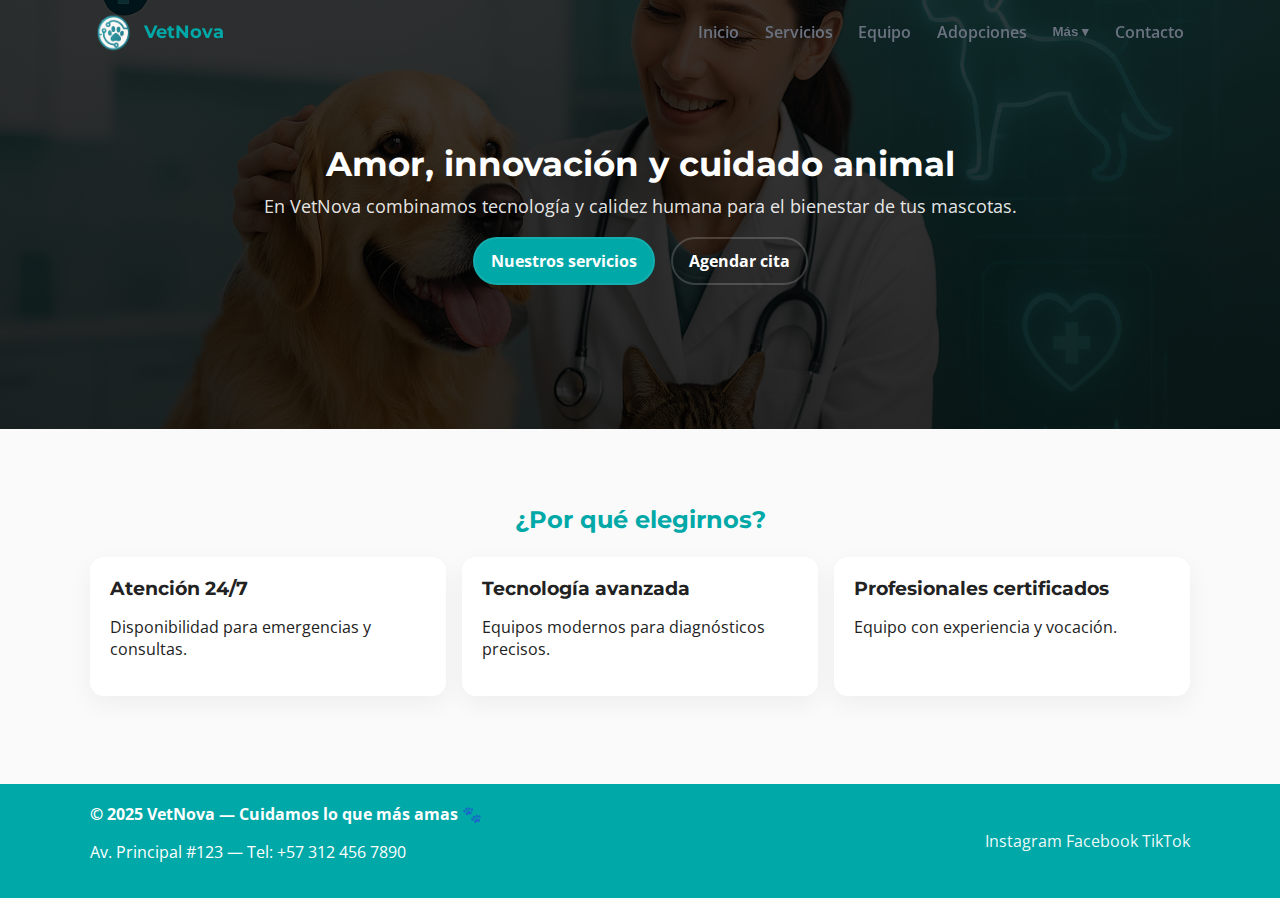
<file: index.html>
<!DOCTYPE html>
<html lang="es">
<head>
  <meta charset="utf-8" />
  <meta name="viewport" content="width=device-width, initial-scale=1" />
  <title>VetNova — Inicio</title>
  <link rel="stylesheet" href="style.css" />
  <script defer src="script.js"></script>
  <link href="https://fonts.googleapis.com/css2?family=Montserrat:wght@600;700;800&family=Open+Sans:wght@400;600&display=swap" rel="stylesheet">
</head>
<body>

  <header class="navbar transparente" id="navbar">
    <div class="nav-inner container">
      <div class="logo">
        <img src="logovet.png" alt="VetNova Logo" class="logo-img">
        <h1 class="logo-text">VetNova</h1>
      </div>

      <button class="nav-toggle" id="navToggle" aria-label="Abrir menú">☰</button>

      <nav class="nav" id="nav">
        <ul class="nav-links">
          <li><a href="index.html">Inicio</a></li>
          <li><a href="servicios.html">Servicios</a></li>
          <li><a href="equipo.html">Equipo</a></li>
          <li><a href="adopciones.html">Adopciones</a></li>
          <li class="dropdown">
            <button class="drop-btn" aria-haspopup="true" aria-expanded="false">Más ▾</button>
            <ul class="dropdown-menu" aria-label="submenu">
              <li><a href="postulaciones.html">Trabaja con nosotros</a></li>
              <li><a href="preguntas.html">Preguntas frecuentes</a></li>
            </ul>
          </li>
          <li><a href="contacto.html" class="btn-contacto">Contacto</a></li>
        </ul>
      </nav>
    </div>
  </header>

  <main>
    <section class="hero">
      <div class="hero-overlay"></div>
      <div class="hero-inner container">
        <h2 class="hero-title">Amor, innovación y cuidado animal</h2>
        <p class="hero-sub">En VetNova combinamos tecnología y calidez humana para el bienestar de tus mascotas.</p>
        <div class="hero-actions">
          <a class="btn primary" href="servicios.html">Nuestros servicios</a>
          <a class="btn outline" href="contacto.html">Agendar cita</a>
        </div>
      </div>
    </section>

    <section class="bloques container">
      <h2 class="section-title">¿Por qué elegirnos?</h2>
      <div class="bloques-grid">
        <article class="bloque" tabindex="0" role="button">
          <h3>Atención 24/7</h3>
          <p>Disponibilidad para emergencias y consultas.</p>
        </article>

        <article class="bloque" tabindex="0" role="button">
          <h3>Tecnología avanzada</h3>
          <p>Equipos modernos para diagnósticos precisos.</p>
        </article>

        <article class="bloque" tabindex="0" role="button">
          <h3>Profesionales certificados</h3>
          <p>Equipo con experiencia y vocación.</p>
        </article>
      </div>
    </section>
  </main>

  <footer class="footer">
    <div class="container footer-inner">
      <div>
        <strong>© 2025 VetNova — Cuidamos lo que más amas 🐾</strong>
        <p>Av. Principal #123 — Tel: +57 312 456 7890</p>
      </div>
      <div class="footer-links">
        <a href="#">Instagram</a>
        <a href="#">Facebook</a>
        <a href="#">TikTok</a>
      </div>
    </div>
  </footer>

</body>
</html>
</file>
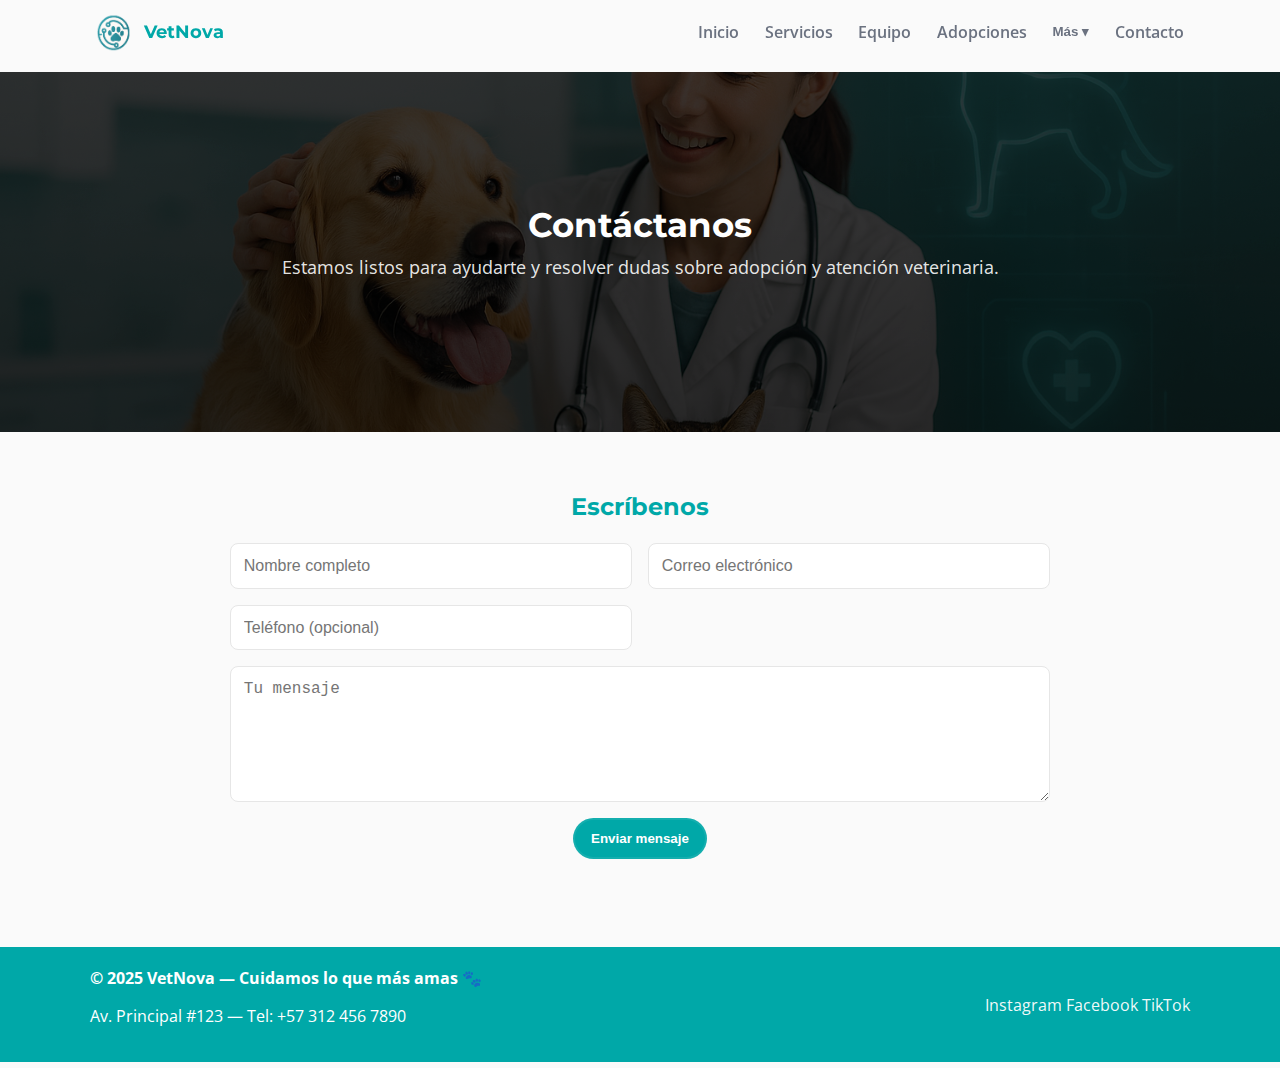
<file: contacto.html>
<!DOCTYPE html>
<html lang="es">
<head>
  <meta charset="utf-8" />
  <meta name="viewport" content="width=device-width, initial-scale=1" />
  <title>VetNova — Contacto</title>
  <link rel="stylesheet" href="style.css" />
  <script defer src="script.js"></script>
  <link href="https://fonts.googleapis.com/css2?family=Montserrat:wght@600;700;800&family=Open+Sans:wght@400;600&display=swap" rel="stylesheet">
</head>
<body>
  <header class="navbar transparente" id="navbar-contact">
    <div class="nav-inner container">
      <div class="logo">
        <img src="logovet.png" alt="VetNova Logo" class="logo-img">
        <h1 class="logo-text">VetNova</h1>
      </div>

      <button class="nav-toggle" id="navToggle5" aria-label="Abrir menú">☰</button>

      <nav class="nav" id="nav5">
        <ul class="nav-links">
          <li><a href="index.html">Inicio</a></li>
          <li><a href="servicios.html">Servicios</a></li>
          <li><a href="equipo.html">Equipo</a></li>
          <li><a href="adopciones.html">Adopciones</a></li>
          <li class="dropdown">
            <button class="drop-btn" aria-haspopup="true" aria-expanded="false">Más ▾</button>
            <ul class="dropdown-menu">
              <li><a href="postulaciones.html">Trabaja con nosotros</a></li>
              <li><a href="preguntas.html">Preguntas frecuentes</a></li>
            </ul>
          </li>
          <li><a href="contacto.html" class="active btn-contacto">Contacto</a></li>
        </ul>
      </nav>
    </div>
  </header>

  <main>
    <section class="hero hero-short">
      <div class="hero-overlay"></div>
      <div class="hero-inner container">
        <h2 class="hero-title">Contáctanos</h2>
        <p class="hero-sub">Estamos listos para ayudarte y resolver dudas sobre adopción y atención veterinaria.</p>
      </div>
    </section>

    <section class="contact container">
      <h2 class="section-title">Escríbenos</h2>
      <form id="contactForm" class="form" novalidate>
        <div class="form-grid">
          <input type="text" id="name" name="name" placeholder="Nombre completo" required>
          <input type="email" id="email" name="email" placeholder="Correo electrónico" required>
          <input type="text" id="phone" name="phone" placeholder="Teléfono (opcional)">
          <textarea id="message" name="message" rows="6" placeholder="Tu mensaje" required></textarea>
        </div>
        <div style="text-align:center; margin-top:1rem;">
          <button class="btn primary" type="submit">Enviar mensaje</button>
        </div>
      </form>
      <p id="formMsg" class="muted" style="text-align:center; margin-top:0.8rem;"></p>
    </section>
  </main>

  <footer class="footer">
    <div class="container footer-inner">
      <div>
        <strong>© 2025 VetNova — Cuidamos lo que más amas 🐾</strong>
        <p>Av. Principal #123 — Tel: +57 312 456 7890</p>
      </div>
      <div class="footer-links">
        <a href="#">Instagram</a>
        <a href="#">Facebook</a>
        <a href="#">TikTok</a>
      </div>
    </div>
  </footer>
</body>
</html>
</file>
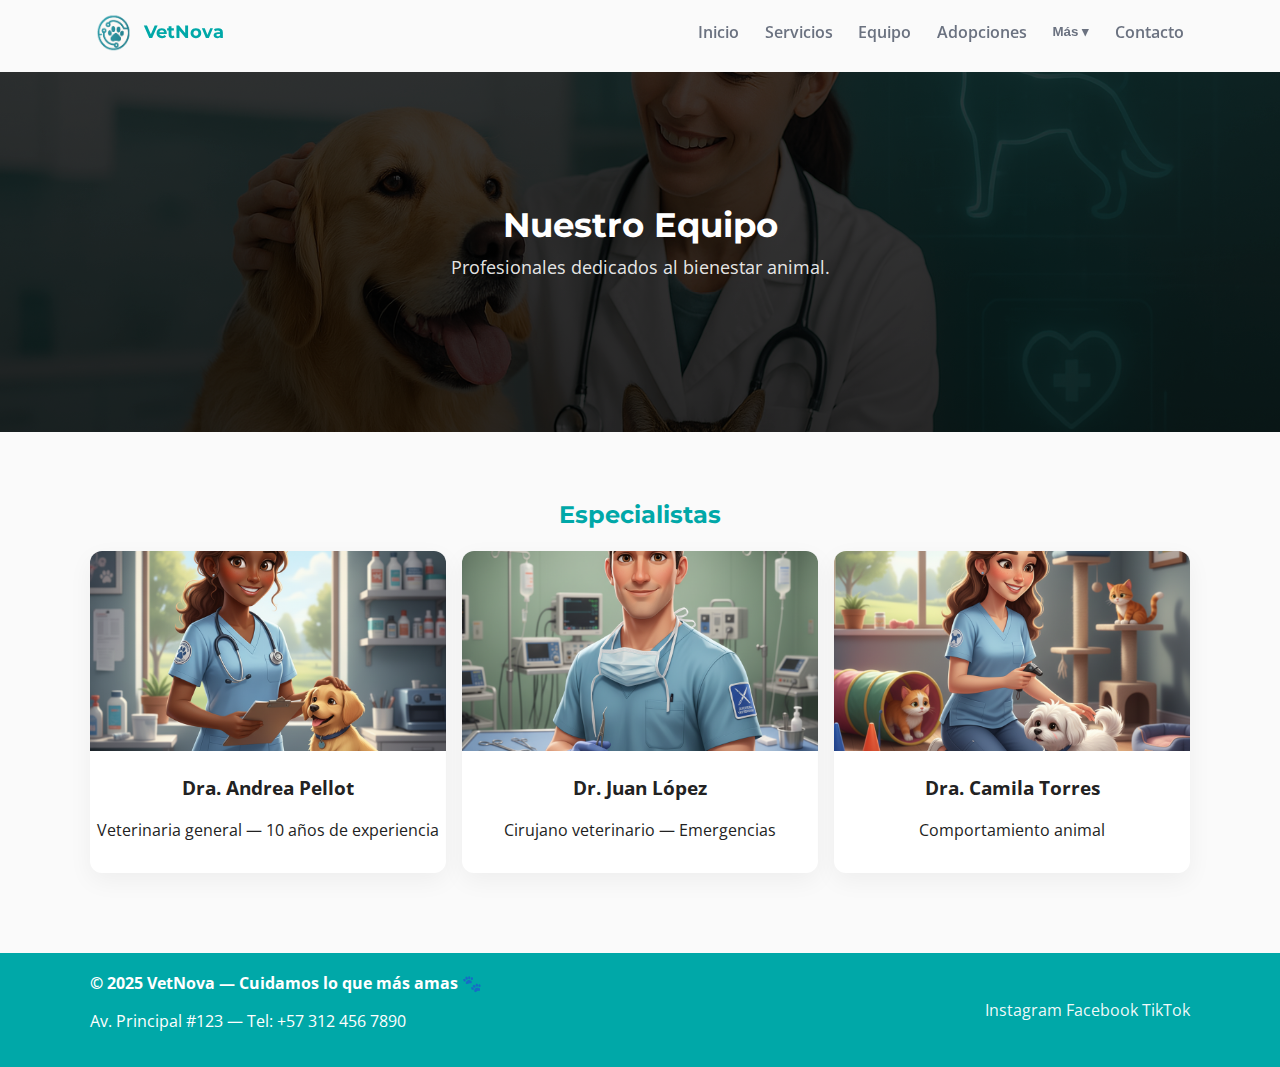
<file: equipo.html>
<!DOCTYPE html>
<html lang="es">
<head>
  <meta charset="utf-8" />
  <meta name="viewport" content="width=device-width, initial-scale=1" />
  <title>VetNova — Equipo</title>
  <link rel="stylesheet" href="style.css" />
  <script defer src="script.js"></script>
  <link href="https://fonts.googleapis.com/css2?family=Montserrat:wght@600;700;800&family=Open+Sans:wght@400;600&display=swap" rel="stylesheet">
</head>
<body>
  <header class="navbar transparente" id="navbar-team">
    <div class="nav-inner container">
      <div class="logo">
        <img src="logovet.png" alt="VetNova Logo" class="logo-img">
        <h1 class="logo-text">VetNova</h1>
      </div>

      <button class="nav-toggle" id="navToggle3" aria-label="Abrir menú">☰</button>

      <nav class="nav" id="nav3">
        <ul class="nav-links">
          <li><a href="index.html">Inicio</a></li>
          <li><a href="servicios.html">Servicios</a></li>
          <li><a href="equipo.html" class="active">Equipo</a></li>
          <li><a href="adopciones.html">Adopciones</a></li>
          <li class="dropdown">
            <button class="drop-btn" aria-haspopup="true" aria-expanded="false">Más ▾</button>
            <ul class="dropdown-menu">
              <li><a href="postulaciones.html">Trabaja con nosotros</a></li>
              <li><a href="preguntas.html">Preguntas frecuentes</a></li>
            </ul>
          </li>
          <li><a href="contacto.html" class="btn-contacto">Contacto</a></li>
        </ul>
      </nav>
    </div>
  </header>

  <main>
    <section class="hero hero-short">
      <div class="hero-overlay"></div>
      <div class="hero-inner container">
        <h2 class="hero-title">Nuestro Equipo</h2>
        <p class="hero-sub">Profesionales dedicados al bienestar animal.</p>
      </div>
    </section>

    <section class="equipo container">
      <h2 class="section-title">Especialistas</h2>
      <div class="equipo-grid">
        <div class="miembro">
          <img src="vetga.png" alt="Dra. Andrea" class="miembro-img">
          <h3>Dra. Andrea Pellot</h3>
          <p>Veterinaria general — 10 años de experiencia</p>
        </div>

        <div class="miembro">
          <img src="vatama.png" alt="Dr. Juan" class="miembro-img">
          <h3>Dr. Juan López</h3>
          <p>Cirujano veterinario — Emergencias</p>
        </div>

        <div class="miembro">
          <img src="vetcb.png" alt="Dra. Camila" class="miembro-img">
          <h3>Dra. Camila Torres</h3>
          <p>Comportamiento animal</p>
        </div>
      </div>
    </section>
  </main>

  <footer class="footer">
    <div class="container footer-inner">
      <div>
        <strong>© 2025 VetNova — Cuidamos lo que más amas 🐾</strong>
        <p>Av. Principal #123 — Tel: +57 312 456 7890</p>
      </div>
      <div class="footer-links">
        <a href="#">Instagram</a>
        <a href="#">Facebook</a>
        <a href="#">TikTok</a>
      </div>
    </div>
  </footer>
</body>
</html>
</file>
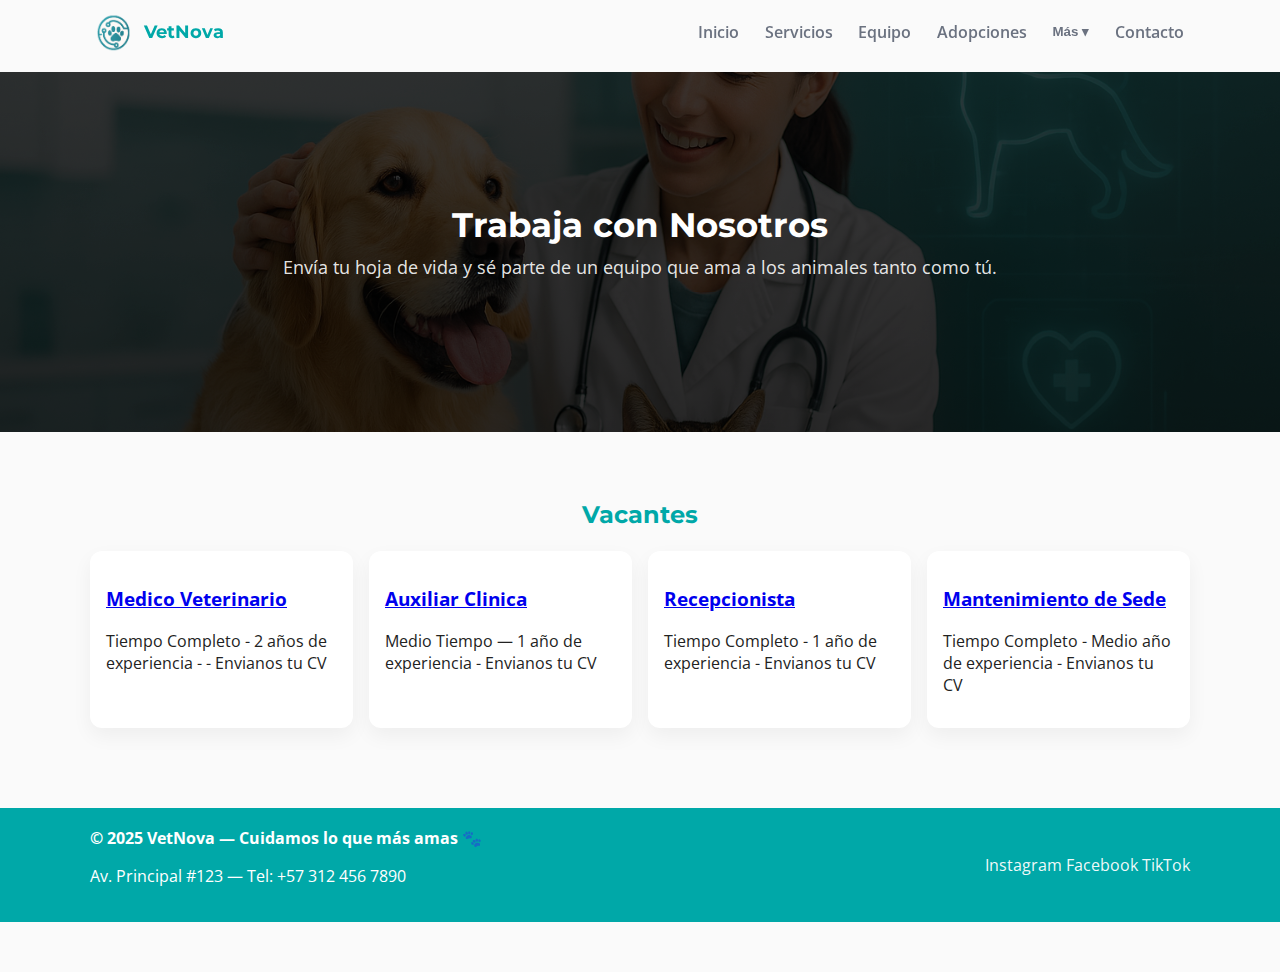
<file: postulaciones.html>
<!DOCTYPE html>
<html lang="es">
<head>
  <meta charset="utf-8" />
  <meta name="viewport" content="width=device-width, initial-scale=1" />
  <title>VetNova — Trabaja con Nosotros</title>
  <link rel="stylesheet" href="style.css" />
  <script defer src="script.js"></script>
  <link href="https://fonts.googleapis.com/css2?family=Montserrat:wght@600;700;800&family=Open+Sans:wght@400;600&display=swap" rel="stylesheet">
</head>
<body>
  <header class="navbar transparente" id="navbar-team">
    <div class="nav-inner container">
      <div class="logo">
        <img src="logovet.png" alt="VetNova Logo" class="logo-img">
        <h1 class="logo-text">VetNova</h1>
      </div>

      <button class="nav-toggle" id="navToggle3" aria-label="Abrir menú">☰</button>

      <nav class="nav" id="nav3">
        <ul class="nav-links">
          <li><a href="index.html">Inicio</a></li>
          <li><a href="servicios.html">Servicios</a></li>
          <li><a href="equipo.html" class="active">Equipo</a></li>
          <li><a href="adopciones.html">Adopciones</a></li>
          <li class="dropdown">
            <button class="drop-btn" aria-haspopup="true" aria-expanded="false">Más ▾</button>
            <ul class="dropdown-menu">
              <li><a href="postulaciones.html">Trabaja con nosotros</a></li>
              <li><a href="preguntas.html">Preguntas frecuentes</a></li>
            </ul>
          </li>
          <li><a href="contacto.html" class="btn-contacto">Contacto</a></li>
        </ul>
      </nav>
    </div>
  </header>

  <main>
    <section class="hero hero-short">
      <div class="hero-overlay"></div>
      <div class="hero-inner container">
        <h2 class="hero-title">Trabaja con Nosotros</h2>
        <p class="hero-sub">Envía tu hoja de vida y sé parte de un equipo que ama a los animales tanto como tú.</p>
      </div>
    </section>

    <section class="vacantes container">
      <h2 class="section-title">Vacantes</h2>
      <div class="vacantes-grid">
        <div class="card">
          <a href="https://mail.google.com/mail/?view=cm&fs=1&to=erickquintero.dsdev@gmail.com&su=Contacto%20desde%20tu%20portafolio&body=Hola%20Erick,%20me%20gustaría%20postularme%20por..." >
            <h3>Medico Veterinario</h3>
          </a>
          <p>Tiempo Completo - 2 años de experiencia - - Envianos tu CV</p>
        </div>

        <div class="card">
          <a href="https://mail.google.com/mail/?view=cm&fs=1&to=erickquintero.dsdev@gmail.com&su=Contacto%20desde%20tu%20portafolio&body=Hola%20Erick,%20me%20gustaría%20postularme%20por..." >
            <h3>Auxiliar Clinica</h3>
          </a>
            <p>Medio Tiempo — 1 año de experiencia - Envianos tu CV</p>
        </div>

        <div class="card">
          <a href="https://mail.google.com/mail/?view=cm&fs=1&to=erickquintero.dsdev@gmail.com&su=Contacto%20desde%20tu%20portafolio&body=Hola%20Erick,%20me%20gustaría%20postularme%20por..." > 
            <h3>Recepcionista</h3>
          </a>
          <p>Tiempo Completo - 1 año de experiencia - Envianos tu CV</p>
        </div>

        <div class="card">
          <a href="https://mail.google.com/mail/?view=cm&fs=1&to=erickquintero.dsdev@gmail.com&su=Contacto%20desde%20tu%20portafolio&body=Hola%20Erick,%20me%20gustaría%20postularme%20por..." >
            <h3>Mantenimiento de Sede</h3>
          </a>
          <p>Tiempo Completo - Medio año de experiencia - Envianos tu CV</p>
        </div>
      </div>
    </section>
   
  </main>

  <footer class="footer">
    <div class="container footer-inner">
      <div>
        <strong>© 2025 VetNova — Cuidamos lo que más amas 🐾</strong>
        <p>Av. Principal #123 — Tel: +57 312 456 7890</p>
      </div>
      <div class="footer-links">
        <a href="#">Instagram</a>
        <a href="#">Facebook</a>
        <a href="#">TikTok</a>
      </div>
    </div>
  </footer>
</body>
</html>
</file>
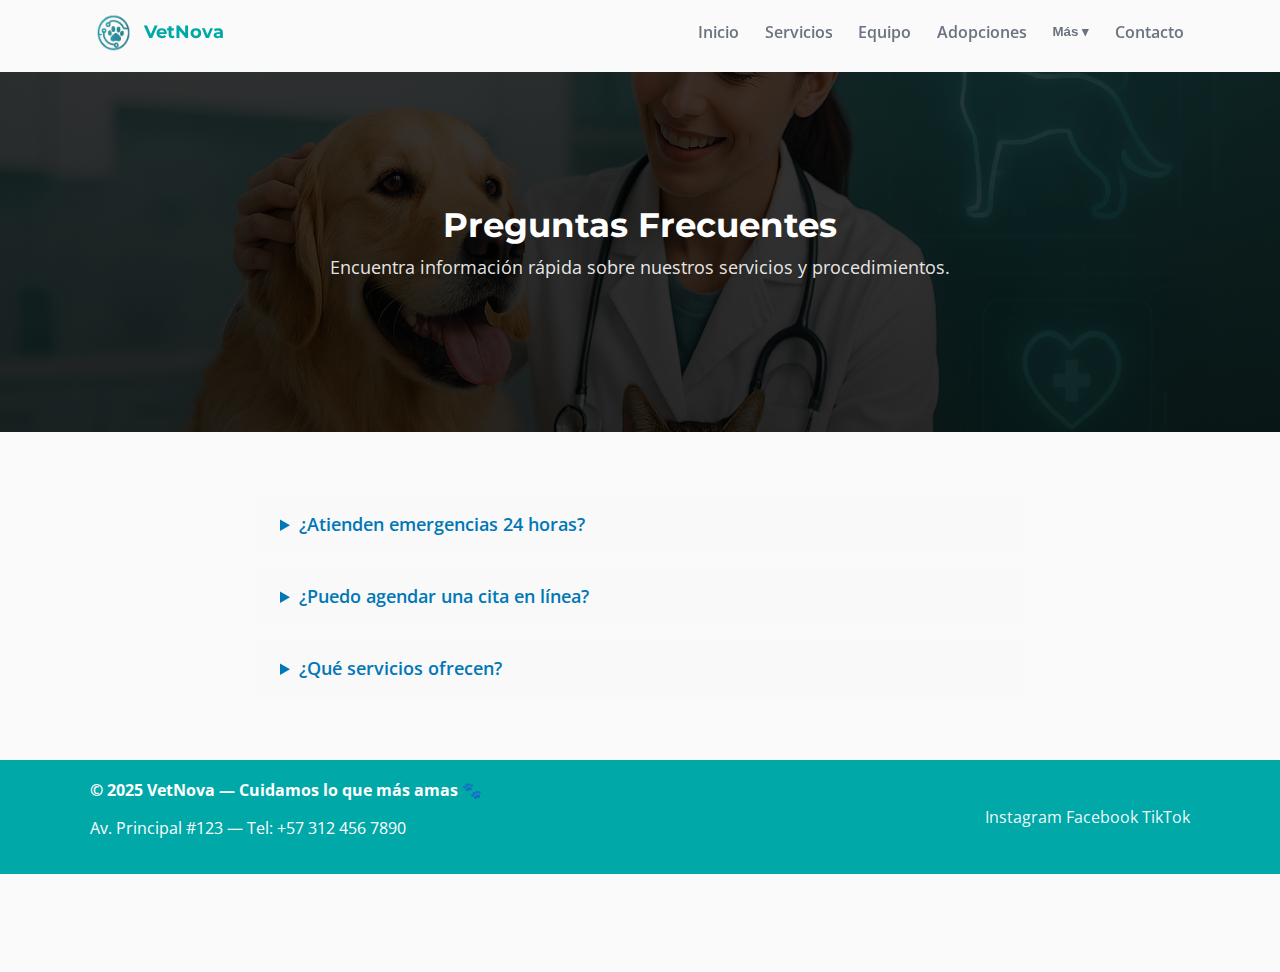
<file: preguntas.html>
<!DOCTYPE html>
<html lang="es">
<head>
  <meta charset="utf-8" />
  <meta name="viewport" content="width=device-width, initial-scale=1" />
  <title>VetNova — Preguntas Frecuentes</title>
  <link rel="stylesheet" href="style.css" />
  <script defer src="script.js"></script>
  <link href="https://fonts.googleapis.com/css2?family=Montserrat:wght@600;700;800&family=Open+Sans:wght@400;600&display=swap" rel="stylesheet">
</head>
<body>
  <header class="navbar transparente" id="navbar-team">
    <div class="nav-inner container">
      <div class="logo">
        <img src="logovet.png" alt="VetNova Logo" class="logo-img">
        <h1 class="logo-text">VetNova</h1>
      </div>

      <button class="nav-toggle" id="navToggle3" aria-label="Abrir menú">☰</button>

      <nav class="nav" id="nav3">
        <ul class="nav-links">
          <li><a href="index.html">Inicio</a></li>
          <li><a href="servicios.html">Servicios</a></li>
          <li><a href="equipo.html" class="active">Equipo</a></li>
          <li><a href="adopciones.html">Adopciones</a></li>
          <li class="dropdown">
            <button class="drop-btn" aria-haspopup="true" aria-expanded="false">Más ▾</button>
            <ul class="dropdown-menu">
              <li><a href="postulaciones.html">Trabaja con nosotros</a></li>
              <li><a href="preguntas.html">Preguntas frecuentes</a></li>
            </ul>
          </li>
          <li><a href="contacto.html" class="btn-contacto">Contacto</a></li>
        </ul>
      </nav>
    </div>
  </header>

  <main>
    <section class="hero hero-short">
      <div class="hero-overlay"></div>
      <div class="hero-inner container">
        <h2 class="hero-title">Preguntas Frecuentes</h2>
        <p class="hero-sub">Encuentra información rápida sobre nuestros servicios y procedimientos.</p>
      </div>
    </section>

    <section class="container faq">
    <details>
      <summary>¿Atienden emergencias 24 horas?</summary>
      <p>Sí, contamos con servicio de urgencias veterinarias las 24 horas del día.</p>
    </details>

    <details>
      <summary>¿Puedo agendar una cita en línea?</summary>
      <p>Por supuesto, desde el apartado “Agendar cita” puedes hacerlo en minutos.</p>
    </details>

    <details>
      <summary>¿Qué servicios ofrecen?</summary>
      <p>Consulta general, vacunación, cirugías, adopciones y más. Puedes verlos todos en nuestra sección “Servicios”.</p>
    </details>
    </section>
  </main>

  <footer class="footer">
    <div class="container footer-inner">
      <div>
        <strong>© 2025 VetNova — Cuidamos lo que más amas 🐾</strong>
        <p>Av. Principal #123 — Tel: +57 312 456 7890</p>
      </div>
      <div class="footer-links">
        <a href="#">Instagram</a>
        <a href="#">Facebook</a>
        <a href="#">TikTok</a>
      </div>
    </div>
  </footer>
</body>
</html>
</file>
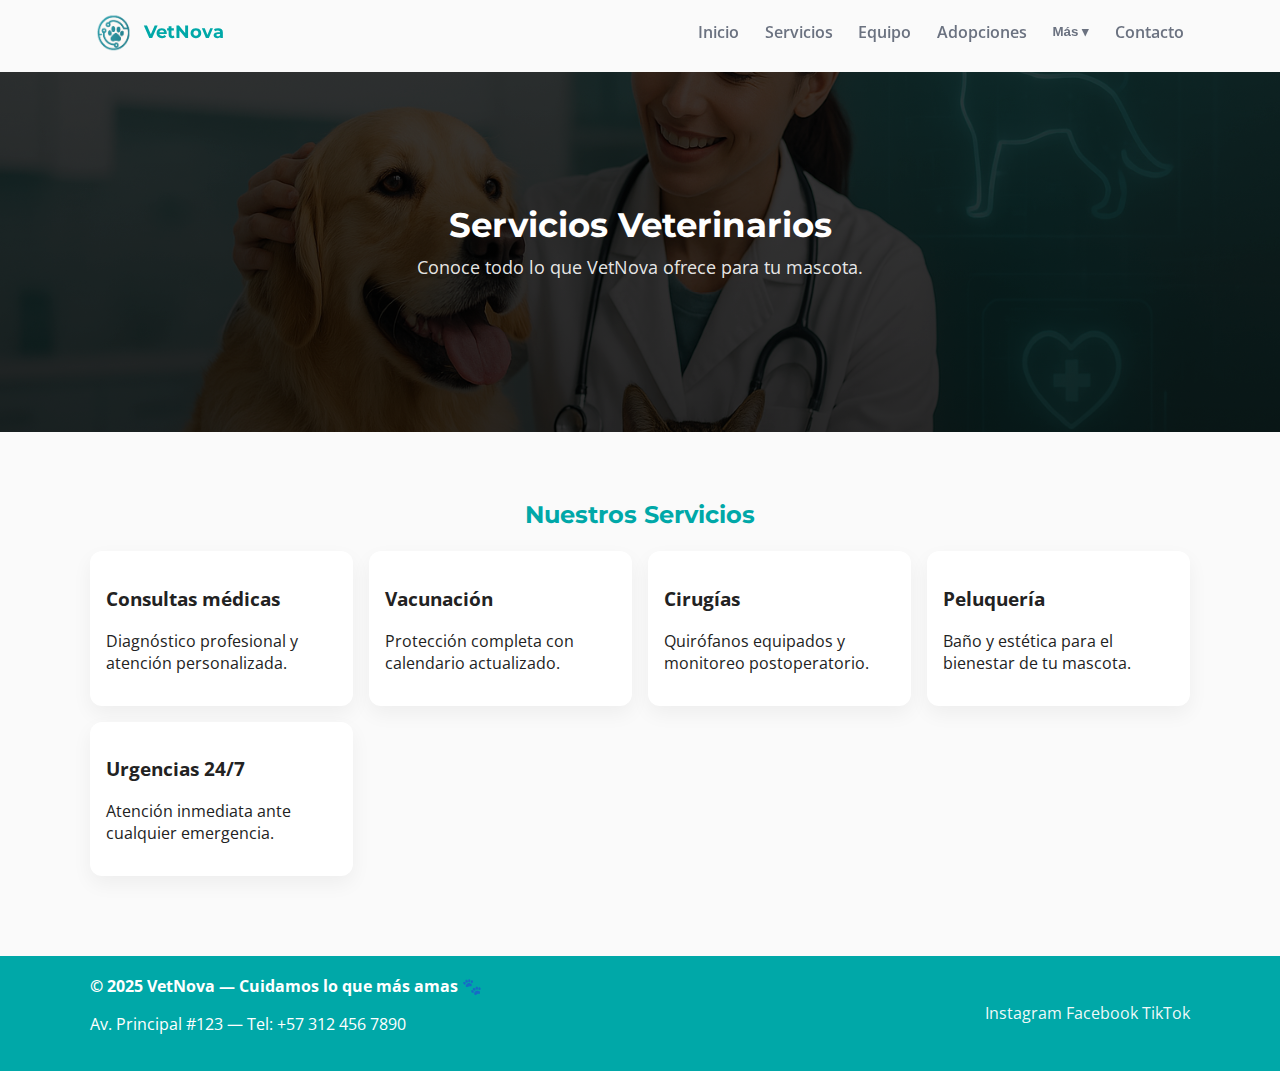
<file: servicios.html>
<!DOCTYPE html>
<html lang="es">
<head>
  <meta charset="utf-8" />
  <meta name="viewport" content="width=device-width, initial-scale=1" />
  <title>VetNova — Servicios</title>
  <link rel="stylesheet" href="style.css" />
  <script defer src="script.js"></script>
  <link href="https://fonts.googleapis.com/css2?family=Montserrat:wght@600;700;800&family=Open+Sans:wght@400;600&display=swap" rel="stylesheet">
</head>
<body>
  <!-- Reutiliza la misma navbar -->
  <header class="navbar transparente" id="navbar-secondary">
    <div class="nav-inner container">
      <div class="logo">
        <img src="logovet.png" alt="VetNova Logo" class="logo-img">
        <h1 class="logo-text">VetNova</h1>
      </div>

      <button class="nav-toggle" id="navToggle2" aria-label="Abrir menú">☰</button>

      <nav class="nav" id="nav2">
        <ul class="nav-links">
          <li><a href="index.html">Inicio</a></li>
          <li><a href="servicios.html" class="active">Servicios</a></li>
          <li><a href="equipo.html">Equipo</a></li>
          <li><a href="adopciones.html">Adopciones</a></li>
          <li class="dropdown">
            <button class="drop-btn" aria-haspopup="true" aria-expanded="false">Más ▾</button>
            <ul class="dropdown-menu">
              <li><a href="postulaciones.html">Trabaja con nosotros</a></li>
              <li><a href="preguntas.html">Preguntas frecuentes</a></li>
            </ul>
          </li>
          <li><a href="contacto.html" class="btn-contacto">Contacto</a></li>
        </ul>
      </nav>
    </div>
  </header>

  <main>
    <section class="hero hero-short">
      <div class="hero-overlay"></div>
      <div class="hero-inner container">
        <h2 class="hero-title">Servicios Veterinarios</h2>
        <p class="hero-sub">Conoce todo lo que VetNova ofrece para tu mascota.</p>
      </div>
    </section>

    <section class="servicios container">
      <h2 class="section-title">Nuestros Servicios</h2>
      <div class="servicios-grid">
        <div class="card">
          <h3>Consultas médicas</h3>
          <p>Diagnóstico profesional y atención personalizada.</p>
        </div>

        <div class="card">
          <h3>Vacunación</h3>
          <p>Protección completa con calendario actualizado.</p>
        </div>

        <div class="card">
          <h3>Cirugías</h3>
          <p>Quirófanos equipados y monitoreo postoperatorio.</p>
        </div>

        <div class="card">
          <h3>Peluquería</h3>
          <p>Baño y estética para el bienestar de tu mascota.</p>
        </div>

        <div class="card">
          <h3>Urgencias 24/7</h3>
          <p>Atención inmediata ante cualquier emergencia.</p>
        </div>
      </div>
    </section>
  </main>

  <footer class="footer">
    <div class="container footer-inner">
      <div>
        <strong>© 2025 VetNova — Cuidamos lo que más amas 🐾</strong>
        <p>Av. Principal #123 — Tel: +57 312 456 7890</p>
      </div>
      <div class="footer-links">
        <a href="#">Instagram</a>
        <a href="#">Facebook</a>
        <a href="#">TikTok</a>
      </div>
    </div>
  </footer>
</body>
</html>
</file>
<file: style.css>
/* =========================
   VetNova - style.css
   Reemplazar todo el archivo con este contenido.
   ========================= */

/* ROOT / TIPOGRAFÍA / UTILIDADES */
:root{
  --color-primario: #00a8a8;
  --color-secundario: #ffffff;
  --color-texto: #222;
  --muted: #6b7280;
  --surface: #ffffff;
  --shadow: rgba(0,0,0,0.08);
  --container-wide: 1100px;
  --radius: 12px;
  --gap: 1rem;
  --font-sans: "Open Sans", Arial, sans-serif;
  --font-head: "Montserrat", sans-serif;
}

*{box-sizing:border-box}
html,body{height:100%}
body{
  margin:0;
  font-family: var(--font-sans);
  color:var(--color-texto);
  background: #fafafa;
  -webkit-font-smoothing:antialiased;
  -moz-osx-font-smoothing:grayscale;
}

/* CONTAINER */
.container{
  width: calc(100% - 2rem);
  max-width: var(--container-wide);
  margin: 0 auto;
}

/* NAVBAR */
.navbar{
  position:fixed;
  top:0;
  left:0;
  width:100%;
  z-index:1000;
  transition: background 300ms ease, box-shadow 300ms ease;
  padding:0.6rem 0;
}
.nav-inner{
  display:flex;
  align-items:center;
  justify-content:space-between;
  gap:1rem;
}

/* logo */
.logo{display:flex;align-items:center;gap:0.6rem}
.logo-img{height:44px;width:44px;object-fit:contain;border-radius:8px}
.logo-text{font-family:var(--font-head);font-weight:700;color:var(--color-primario);margin:0;font-size:1.15rem}

/* nav links */
.nav{display:flex}
.nav-links{display:flex;gap:0.8rem;align-items:center;margin:0;padding:0;list-style:none}
.nav-links a, .drop-btn{
  text-decoration:none;
  color:var(--muted);
  font-weight:600;
  background:none;border:none;padding:0.6rem 0.4rem;border-radius:8px;cursor:pointer;
}
.nav-links a:hover, .drop-btn:hover{color:var(--color-primario)}
.btn-contacto{background:var(--color-primario);color:white;padding:0.45rem 0.9rem;border-radius:20px;text-decoration:none}

/* mobile toggle */
.nav-toggle{display:none;background:none;border:0;font-size:1.25rem;cursor:pointer}

/* dropdown menu */
.dropdown{position:relative}
.dropdown-menu{
  position:absolute;
  top:calc(100% + 8px);
  right:0;
  background:var(--surface);
  box-shadow:0 6px 18px var(--shadow);
  border-radius:10px;
  padding:0.4rem;
  list-style:none;
  display:none;
  min-width:200px;
  z-index:1002;
}
.dropdown-menu li{padding:0}
.dropdown-menu li a{display:block;padding:0.6rem 0.9rem;color:var(--color-texto);text-decoration:none}
.dropdown-menu li a:hover{background:#f3f7f7;border-radius:8px}

/* when open */
.dropdown.open .dropdown-menu{display:block}

/* HERO */
.hero {
  position: relative;
  width: 100%;
  background: 
    linear-gradient(rgba(0, 0, 0, 0.4), rgba(0, 0, 0, 0.4)),
    url("vetnovahero2.png") center center / cover no-repeat;
  display: flex;
  align-items: center;
  justify-content: center;
  color: white;
  text-align: center;
  padding: 6rem 1.5rem; /* ajusta el alto dinámicamente según el contenido */
}
/* Capa oscura para mejorar legibilidad */
.hero::before {
  content: "";
  position: absolute;
  top: 0;
  left: 0;
  width: 100%;
  height: 100%;
  background: rgba(0, 0, 0, 0.45);
  z-index: 1;
}

/* Contenido interno */
.hero-inner {
  position: relative;
  z-index: 2;
  max-width: 900px;
}

/* Título */
.hero-title {
  font-size: clamp(2rem, 5vw, 3rem);
  line-height: 1.2;
  margin-bottom: 1rem;
}

/* Subtítulo */
.hero-sub {
  font-size: 1.1rem;
  margin-bottom: 2rem;
}

/* Botones */
.hero-actions {
  display: flex;
  flex-wrap: wrap;
  justify-content: center;
  gap: 1rem;
}

.btn {
  padding: 0.75rem 1.5rem;
  border-radius: 25px;
  text-decoration: none;
  font-weight: 500;
  transition: all 0.3s ease;
}

.btn.primary {
  background: #00b4d8;
  color: #fff;
}

.btn.primary:hover {
  background: #0077b6;
}

.btn.outline {
  border: 2px solid #fff;
  color: #fff;
}

.btn.outline:hover {
  background: #fff;
  color: #0077b6;
}

.hero-short{height:40vh;min-height:240px;margin-top:72px}
.hero-overlay{position:absolute;inset:0;background:linear-gradient(180deg, rgba(0,0,0,0.28), rgba(0,0,0,0.45))}
.hero-inner{position:relative;z-index:2;text-align:center;color:white;padding:3rem 1rem}
.hero-title{font-family:var(--font-head);font-size:2.1rem;margin:0 0 0.6rem}
.hero-sub{margin:0 0 1.2rem;color:rgba(255,255,255,0.9)}

/* botones */
.btn{display:inline-block;padding:0.7rem 1rem;border-radius:999px;text-decoration:none;font-weight:700}
.btn.primary{background:var(--color-primario);color:white;border:2px solid rgba(255,255,255,0.08)}
.btn.outline{background:transparent;border:2px solid rgba(255,255,255,0.18);color:white}
.btn.small{padding:0.4rem 0.7rem;font-size:0.9rem;border-radius:10px}

/* BLOQUES */
.bloques{padding:3.5rem 0}
.section-title{text-align:center;font-family:var(--font-head);color:var(--color-primario);margin-bottom:1.4rem}
.bloques-grid{display:grid;grid-template-columns:repeat(auto-fit,minmax(220px,1fr));gap:1rem;align-items:stretch}
.bloque{background:var(--surface);border-radius:14px;padding:1.25rem;box-shadow:0 8px 24px rgba(0,0,0,0.05);transition:transform 220ms ease,box-shadow 220ms ease;cursor:pointer}
.bloque:hover{transform:translateY(-8px);box-shadow:0 12px 30px #00a8a8}
.bloque h3{margin:0 0 0.6rem;font-family:var(--font-head)}

/* SERVICIOS grid + cards (reutilizable) */
.servicios{padding:3rem 0}
.servicios-grid{display:grid;grid-template-columns:repeat(auto-fit,minmax(240px,1fr));gap:1rem}
.card{background:var(--surface);border-radius:12px;padding:1rem;box-shadow:0 8px 20px rgba(0,0,0,0.05);transition:transform 200ms ease}
.card:hover{transform:translateY(-6px);box-shadow:0 12px 30px #00a8a8}

/* EQUIPO */
.equipo{padding:3rem 0}
.equipo-grid{display:grid;grid-template-columns:repeat(auto-fit,minmax(220px,1fr));gap:1rem}
.miembro{background:var(--surface);border-radius:12px;overflow:hidden;box-shadow:0 8px 24px rgba(0,0,0,0.05);text-align:center;padding-bottom:1rem}
.miembro-img{width:100%;height:200px;object-fit:cover}
.miembro:hover{transform:translateY(-6px);box-shadow:0 12px 30px #00a8a8}

/* VACANTES */
.vacantes{padding:3rem 0}
.vacantes-grid{display:grid;grid-template-columns:repeat(auto-fit,minmax(240px,1fr));gap:1rem}
.card{background:var(--surface);border-radius:12px;padding:1rem;box-shadow:0 8px 20px rgba(0,0,0,0.05);transition:transform 200ms ease}
.card:hover{transform:translateY(-6px);box-shadow:0 12px 30px #00a8a8}
/* ADOPCIONES */
.adopciones{padding:2.5rem 0}
.adopciones-grid{display:grid;grid-template-columns:repeat(auto-fit,minmax(220px,1fr));gap:1rem}
.card-img{width:100%;height:160px;object-fit:cover;border-radius:8px}
.card-body{padding:0.6rem}

/* MODAL */
.modal{position:fixed;inset:0;display:flex;align-items:center;justify-content:center;background:rgba(0,0,0,0.6);z-index:10000;padding:1rem}
.modal.hidden{display:none}
.modal-wrap{background:var(--surface);border-radius:12px;max-width:900px;width:100%;padding:1rem;position:relative;box-shadow:0 20px 60px rgba(0,0,0,0.25)}
.modal-close{position:absolute;right:12px;top:8px;background:none;border:0;font-size:1.4rem;cursor:pointer}
.modal-body{display:flex;flex-direction:column;gap:1rem}
.grid-two{display:grid;grid-template-columns:1fr;gap:1rem;align-items:start}
.modal-body img{width:100%;height:300px;object-fit:cover;border-radius:8px}
.modal-info{padding:0.25rem}
.modal-info h3{margin-top:0;font-family:var(--font-head)}
.muted{color:var(--muted)}

/* CONTACTO FORM */
.contact{padding:2.5rem 0}
.form{max-width:820px;margin:0 auto}
.form-grid{display:grid;grid-template-columns:1fr 1fr;gap:1rem}
.form-grid input, .form-grid textarea{width:100%;padding:0.8rem;border-radius:8px;border:1px solid #e6e6e6;font-size:1rem}
.form-grid textarea{grid-column:1 / -1}



/* FOOTER */
.footer{background:var(--color-primario);color:white;padding:1.2rem 0;margin-top:2rem}
.footer-inner{display:flex;justify-content:space-between;align-items:center;gap:1rem}
.footer a{color:rgba(255,255,255,0.95);text-decoration:none}

/* RESPONSIVE */
@media (max-width:900px){
  .hero{min-height:420px}
  .nav-links{display:none;position:absolute;top:64px;right:16px;background:var(--surface);padding:1rem;border-radius:10px;box-shadow:0 8px 24px rgba(0,0,0,0.12);flex-direction:column;width:220px}
  .nav-links.show{display:flex}
  .nav-toggle{display:block}
  .grid-two{grid-template-columns:1fr}
  .form-grid{grid-template-columns:1fr}
  .modal-body img{height:220px}
  .hero-title{font-size:1.6rem}
}

/* larger screens modal image + text */
@media (min-width:900px){
  .grid-two{grid-template-columns:45% 55%}
  .modal-body img{height:360px}
}

.faq {
  max-width: 800px;
  margin: 4rem auto;
  padding: 0 1rem;
}

.faq details {
  background: #f9f9f9;
  border-radius: 10px;
  margin-bottom: 1rem;
  padding: 1rem 1.5rem;
  cursor: pointer;
  transition: 0.3s ease;
}

.faq details:hover {
  background: #e6faff;
}

.faq summary {
  font-weight: 600;
  color: #0077b6;
  font-size: 1.1rem;
}

.faq p {
  margin-top: 0.5rem;
  color: #333;
  line-height: 1.5;
}
</file>
